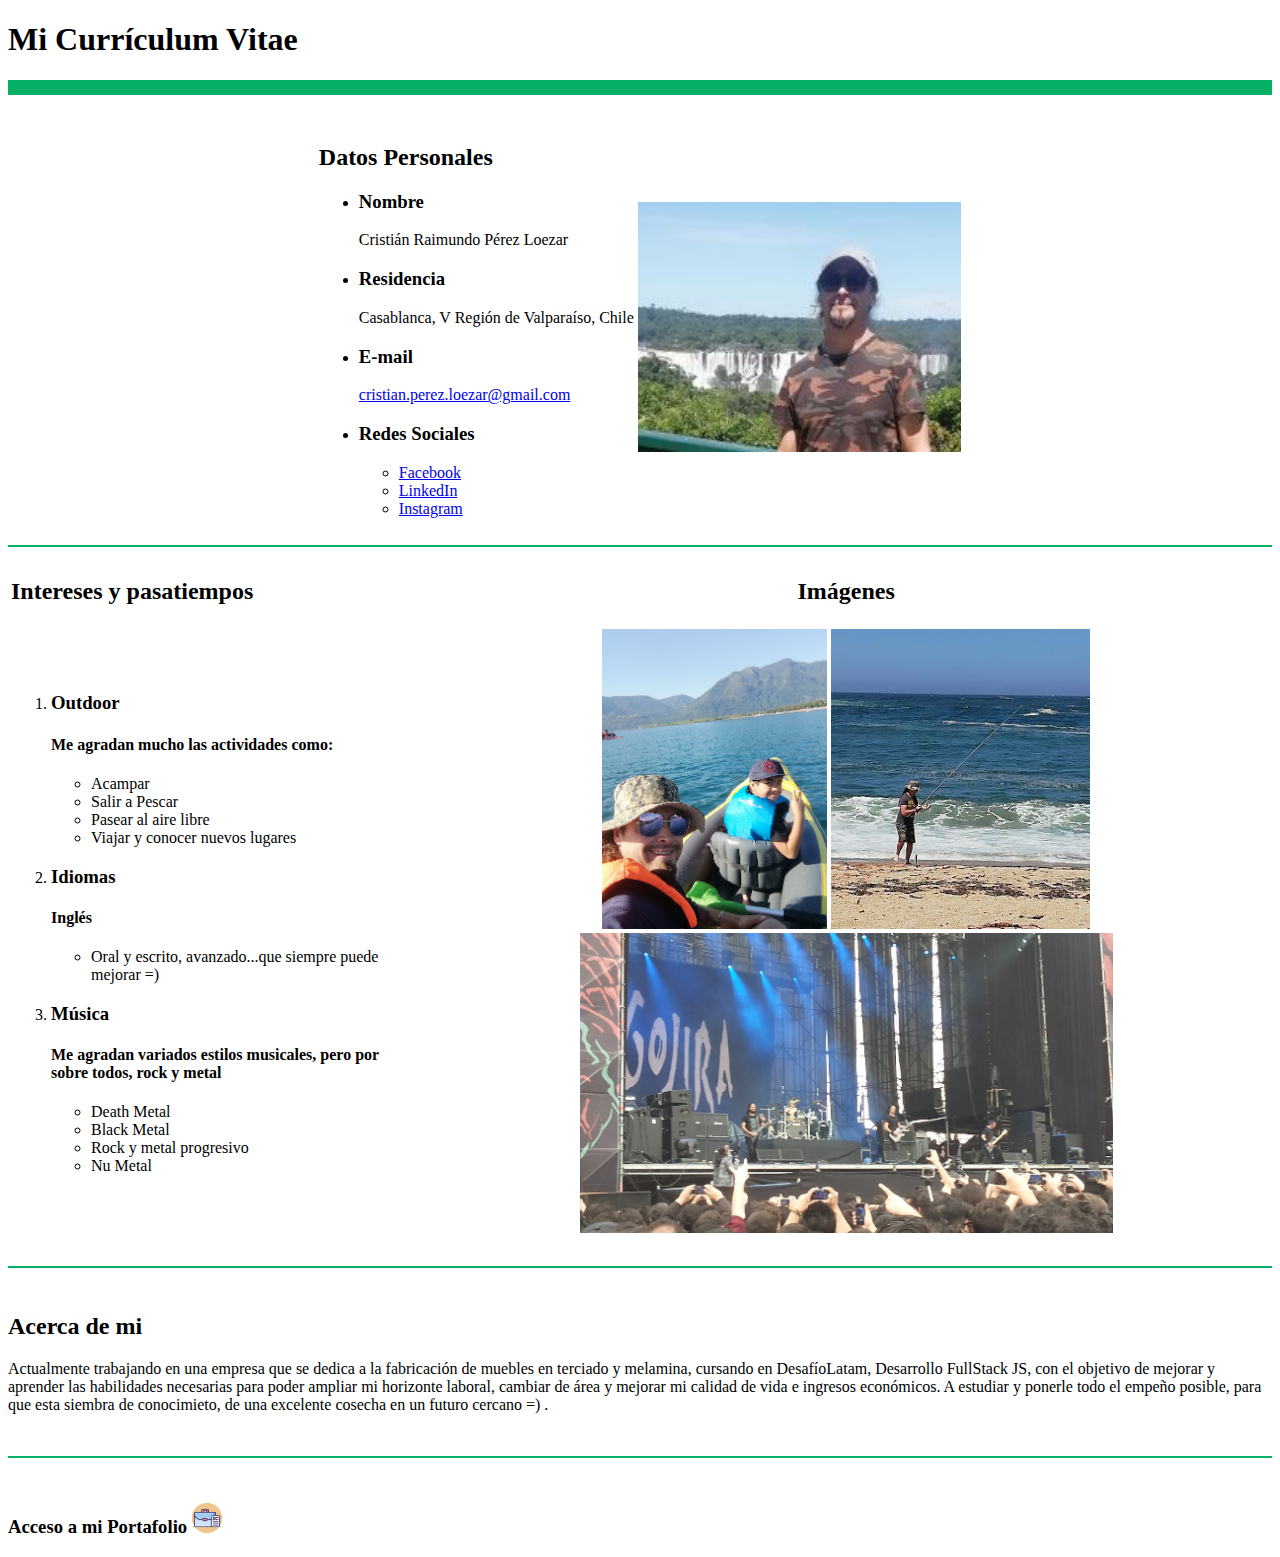
<file: assets/pages/portafolio/assets/desafios/desafio1/index.html>
<!DOCTYPE html>
<html lang="en">
<head>
    <meta charset="UTF-8">
    <meta name="viewport" content="width=device-width, initial-scale=1.0">
    <title>Mi Curriculum Vitae</title>
    <link rel="icon" type="image/png" href="./assets/images/cv.png">
</head>
<body>
    <h1>Mi Currículum Vitae</h1>
<hr size="15px" noshade="10px" color="#05af66">
<br>
<table align="center">
    <tr>
         
        <td><h2>Datos Personales</h2>
            <ul>

            <li>    
                <h3>
                Nombre
                </h3>
                    <p>Cristián Raimundo Pérez Loezar</p>
            </li>
            <li>    
                <h3>
                Residencia
                </h3>
                    <p>Casablanca, V Región de Valparaíso, Chile</p>
            </li>
            <li>    
                <h3>
                E-mail
                </h3>
                    <p><a href="mailto:cristian.perez.loezar@gmail.com">cristian.perez.loezar@gmail.com</a></p>
            </li>
            <li>
                <h3>
                    Redes Sociales
                </h3>
                    <p> 
                        <ul>
                            <li><a href="https://web.facebook.com/cristian.perezloezar" target="_blank">Facebook</a></li>
                            <li>
                                <a href="https://www.linkedin.com/in/cristian-raimundo-perez-loezar-b878a8253/" target="_blank">LinkedIn</a>
                            </li>
                            <li>
                                <a href="https://www.instagram.com/cristian.painting/" target="_blank">Instagram</a>
                            </li>

                        </ul>
                    </p>
            </li>
            </ul>
        </td>
            <td >
            <img src="./assets/images/fotoCV.JPG" alt="foto con cataratas de fondo" height="250px">
        </td>
    </tr>
</table>
<hr size="2px" noshade="2px" color="#05af66">

<table align="center">

    <tr align="center">

        <td align="left">
            <h2>Intereses y pasatiempos</h2>
        </td align="center">
        <td align="center">
            <h2>Imágenes</h2>
        </td>
    </tr>
    <tr >
        <td align="left">
            <ol>

                <li>    
                    <h3>
                    Outdoor
                    </h3>
                        <p><h4>Me agradan mucho las actividades como:</h4></p>
                        <ul>
                            <li>Acampar</li>
                            <li>Salir a Pescar</li>
                            <li>Pasear al aire libre</li>
                            <li>Viajar y conocer nuevos lugares</li>
                        </ul>
                </li>
                <li>    
                    <h3>
                    Idiomas
                    </h3>
                        <p><h4>Inglés</h4></p>
                        <ul>
                            <li>Oral y escrito, avanzado...que siempre puede mejorar =)</li>
                        </ul>
                </li>
                <li>    
                    <h3>
                    Música
                    </h3>
                        <p><h4>Me agradan variados estilos musicales, pero por sobre todos, rock y metal</h4></p>
                        <ul>
                            <li>Death Metal</li>
                            <li>Black Metal</li>
                            <li>Rock y metal progresivo</li>
                            <li>Nu Metal</li>
                        </ul>
                </li>

         
            </ol>
        </td> 
        <td align="center">
            <img src="./assets/images/outdoor.jpg" style="height: 300px" alt="sobrino y yo kayak en lago Villarrica, dia soleado" sizes="50px">
            <img src="./assets/images/pesca.JPG" style="height: 300px" alt="pesca en isla negra">
            <img src="./assets/images/conciertogojira.jpg" style="height: 300px" alt="concierto Gojira banda tocando en vivo">
        </td>   
    </tr>
 </table>  
 <br>
 <hr size="2px" noshade="2px" color="#05af66"> 
 <br>
 <h2>Acerca de mi</h2>
 <p>Actualmente trabajando en una empresa que se dedica a la fabricación de muebles en terciado y melamina, cursando en DesafíoLatam, Desarrollo FullStack JS, con el objetivo de mejorar y aprender las habilidades necesarias para poder ampliar mi horizonte laboral, cambiar de área y mejorar mi calidad de vida e ingresos económicos. A estudiar y ponerle todo el empeño posible, para que esta siembra de conocimieto, de una excelente cosecha en un futuro cercano =) .</p>
 <br>
 <hr size="2px" noshade="2px" color="#05af66"> 
 <br>
 <h3>Acceso a mi Portafolio <a href="./pages/portafolio.html" target="_blank"><img src="./assets/images/portafolio.png" alt="acceso a portafolio" height="30"></a></h3>
</body>
</html>
</file>
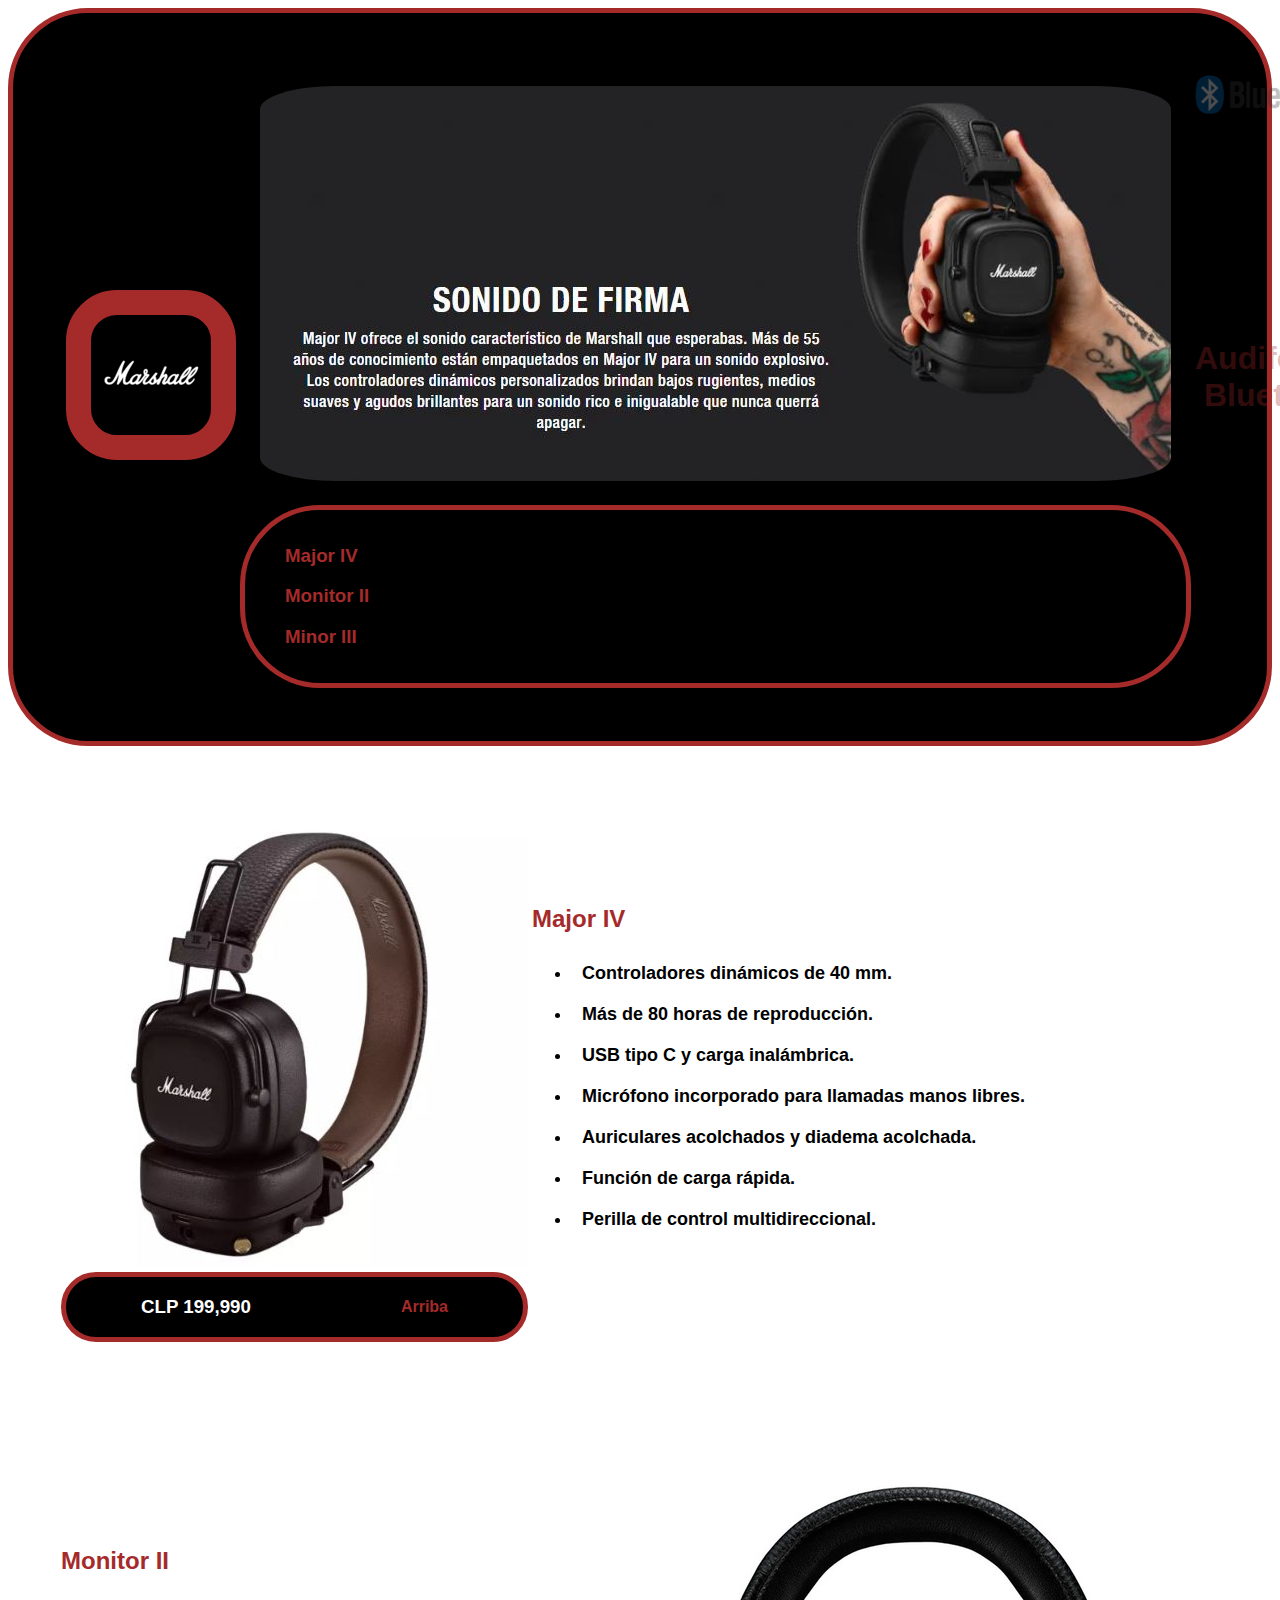
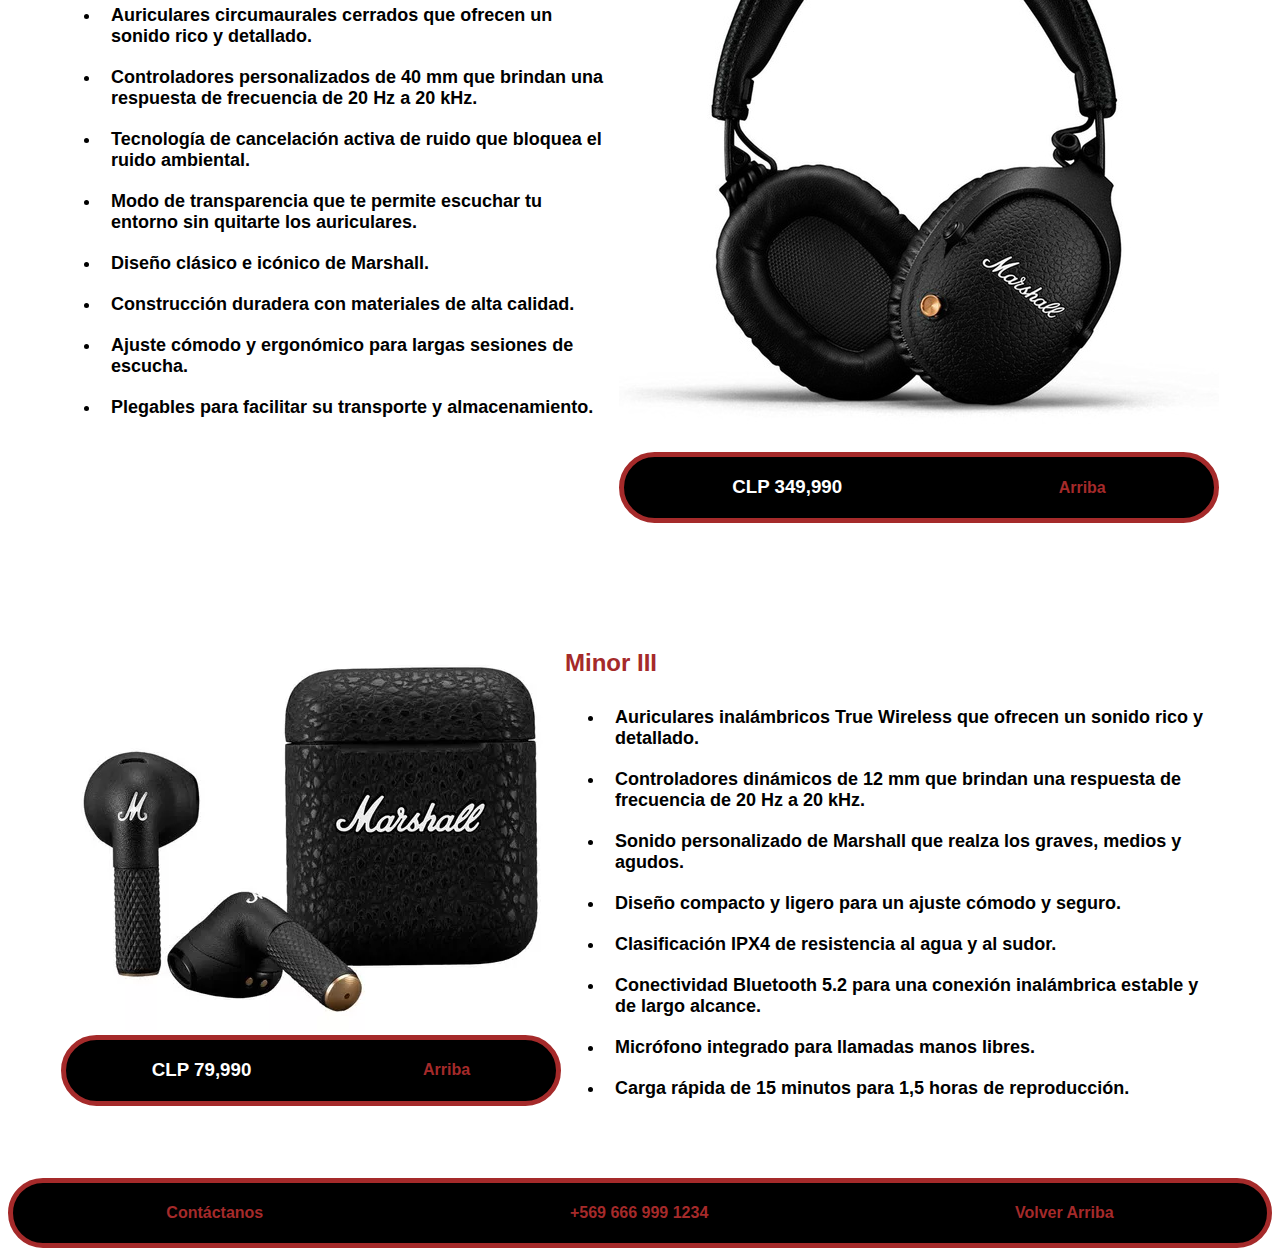
<file: assets/pages/portafolio/assets/desafios/desafio2/index.html>
<!DOCTYPE html>
<html lang="sp">
<head>
    <meta charset="UTF-8">
    <meta name="viewport" content="width=device-width, initial-scale=1.0">
    <title>Marshall audifonos Bluetooth</title>
    <link rel="stylesheet" href="./assets/css/style.css">
    <link rel="shortcut icon" href="./assets/img/marshallLogo.png" type="image/x-icon">
</head>
<body>
    <header>
        <table>
            <tr>
                <td class="fondo1"> 
                    <img id="arriba" src="./assets/img/marshallLogo.png" alt="Logo marshall" class="logohead">
                </td>
                <td class="fondo1">
                    <img class="redondeado" src="./assets/img/fondocelda.JPG" alt="major 4 imagen y brazo tatuado">
                    <footer>
                       <ul>
                            <a href="#mj4" ><p><h3>Major IV</h3></p></a>
                            <a href="#m2"><p><h3>Monitor II</h3></p></a>
                            <a href="#m3"><p><h3>Minor III</h3></p></a>
                        
                    </footer>
                </td>
                <td class="fondo2"><p>
                    <h1>Audifonos Bluetooth</h1>
                     </p>
                </td>
            </tr>
        </table>

     </header>
     <section>
        <table>
            <tr>
                <td id="mj4"><img src="./assets/img/majorIV.JPG" alt="audifonos major 4">
                    <footer>
                        <p><h3 class="footerPrecio">CLP 199,990</h3></p>
                        <p class="footerPage"><a href="#arriba"><h4>Arriba</h4></a></p>
                    </footer></td>
                <td>
                    <div>
                        <h2>Major IV</h2>
                    </div>
                    <p><ul>
                        <li>Controladores dinámicos de 40 mm.</li>
                        <li>Más de 80 horas de reproducción.</li>
                        <li>USB tipo C y carga inalámbrica.</li>
                        <li>Micrófono incorporado para llamadas manos libres.</li>
                        <li>Auriculares acolchados y diadema acolchada.</li>
                        <li>Función de carga rápida.</li>
                        <li>Perilla de control multidireccional.</li>
                        
                  
                    </ul>

                    </p>
                </td>
            </tr>
        </table>
     </section>
     <section>
        <table>
            <tr>
                <td id="m2">
                    <div>
                        <h2>Monitor II</h2>
                    </div>
                    <ul>
                        
                        <li>Auriculares circumaurales cerrados que ofrecen un sonido rico y detallado.</li>
                        <li>Controladores personalizados de 40 mm que brindan una respuesta de frecuencia de 20 Hz a 20 kHz.</li>
                        <li>Tecnología de cancelación activa de ruido que bloquea el ruido ambiental.</li>
                        <li>Modo de transparencia que te permite escuchar tu entorno sin quitarte los auriculares.</li>
                        <li>Diseño clásico e icónico de Marshall.</li>
                        <li>Construcción duradera con materiales de alta calidad.</li>
                        <li>Ajuste cómodo y ergonómico para largas sesiones de escucha.</li>
                        <li>Plegables para facilitar su transporte y almacenamiento.</li>
                       
                  
                    </ul>

                    
                </td>
                <td><img src="./assets/img/monitor2.jpg" alt="audifonos monitor 2">
                    <footer>
                        <p><h3 class="footerPrecio">CLP 349,990</h3></p>
                        <p class="footerPage"><a href="#arriba"><h4>Arriba</h4></a></p>
                    </footer>
                </td>

            </tr>
        </table>
     </section>
     <section>
        <table>
            <tr>
                <td ><img src="./assets/img/minorIII.webp" alt="audifonos minor 3">
                    <footer>
                        <p><h3 class="footerPrecio">CLP 79,990</h3></p>
                        <p class="footerPage"><a href="#arriba"><h4>Arriba</h4></a></p>
                    </footer></td>
                <td id="m3">
                    <div>
                        <h2>Minor III</h2>
                    </div>
                    <p><ul>
                        <li>Auriculares inalámbricos True Wireless que ofrecen un sonido rico y detallado.</li>
                        <li>Controladores dinámicos de 12 mm que brindan una respuesta de frecuencia de 20 Hz a 20 kHz.</li>
                        <li>Sonido personalizado de Marshall que realza los graves, medios y agudos.</li>
                        <li>Diseño compacto y ligero para un ajuste cómodo y seguro.</li>
                        <li>Clasificación IPX4 de resistencia al agua y al sudor.</li>
                        <li>Conectividad Bluetooth 5.2 para una conexión inalámbrica estable y de largo alcance.</li>
                        <li>Micrófono integrado para llamadas manos libres.</li>
                        <li>Carga rápida de 15 minutos para 1,5 horas de reproducción.</li>



                  
                    </ul>

                    </p>
                </td>
            </tr>
        </table>
     </section>
     <footer>

                <p class="footerPage"><a href="mailto:sales@marshall.com"><h4>Contáctanos</h4></a></p>
                <p class="footerPage"><a href="tel:+569 666 999 1234"><h4>+569 666 999 1234</h4></a></p>
                <p class="footerPage"><a href="#arriba"><h4>Volver Arriba</h4></a></p>
           
     </footer>
    
</body>
</html>
</file>
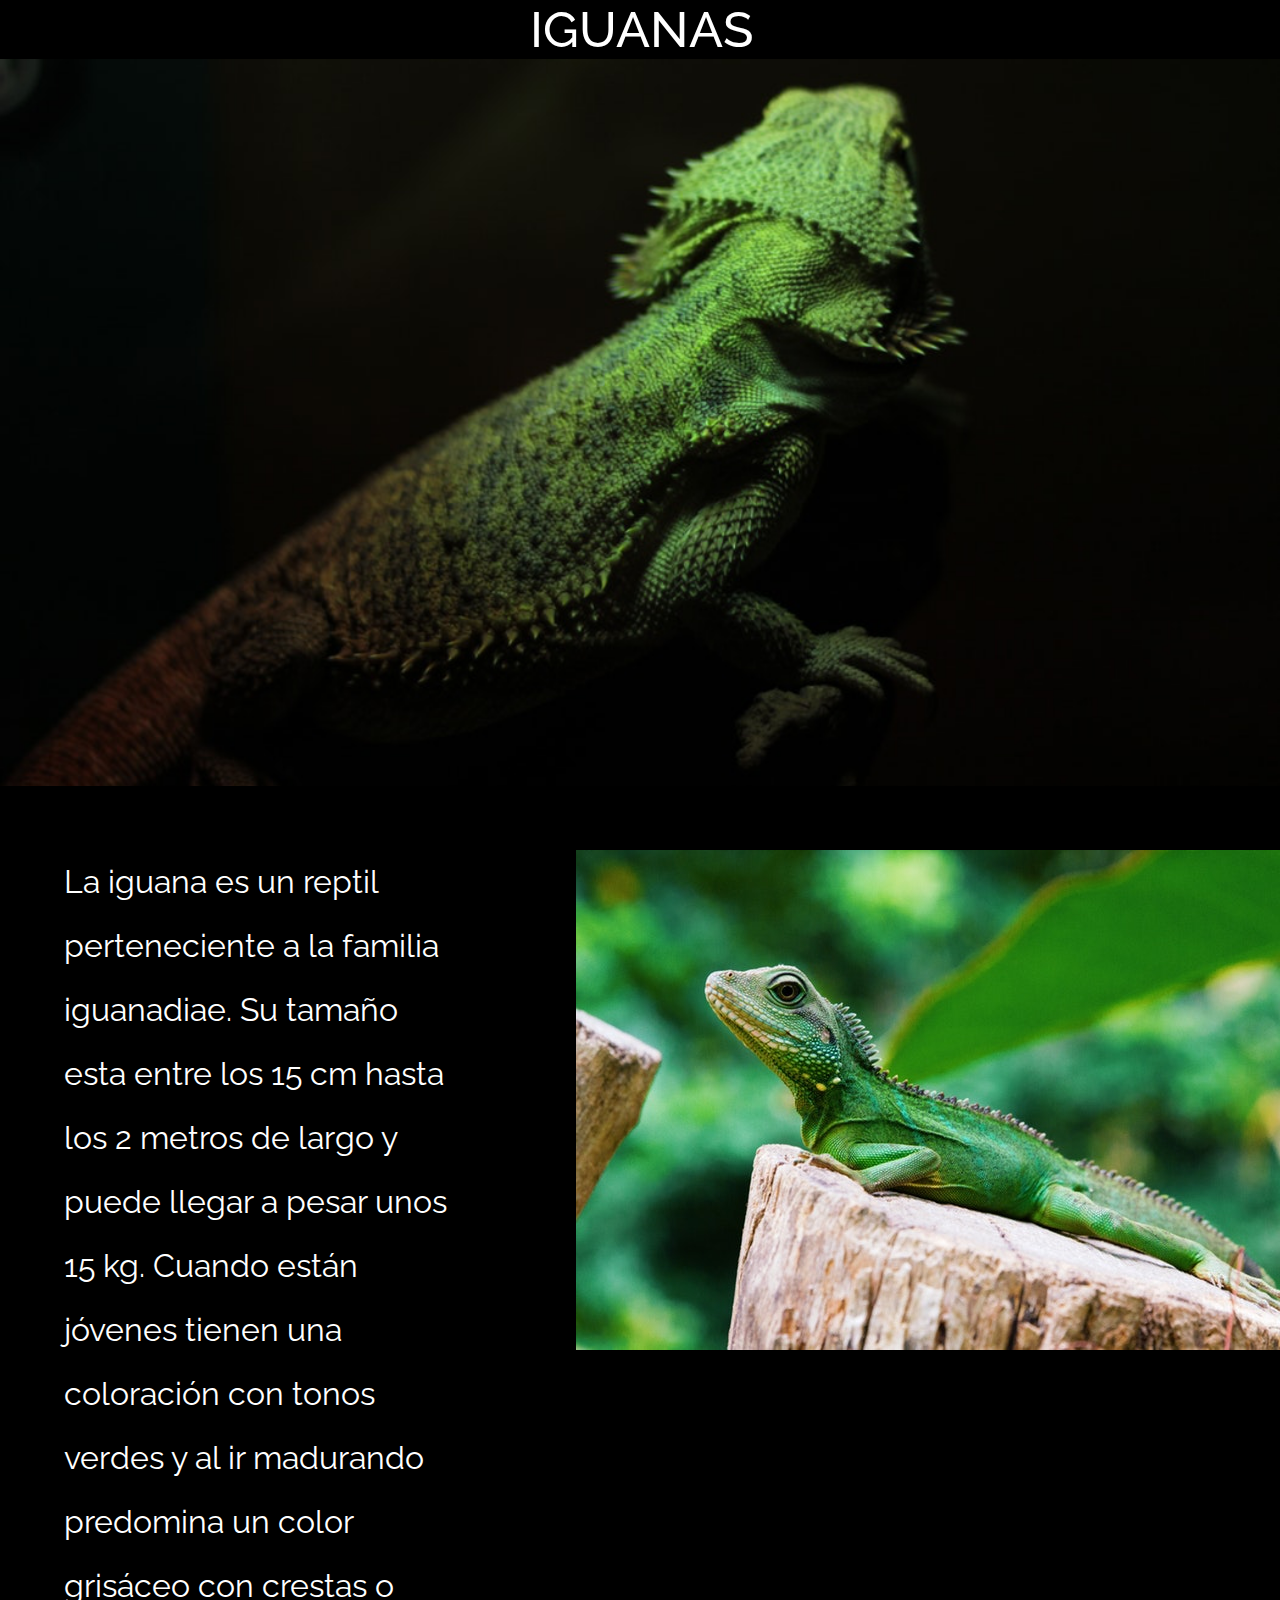
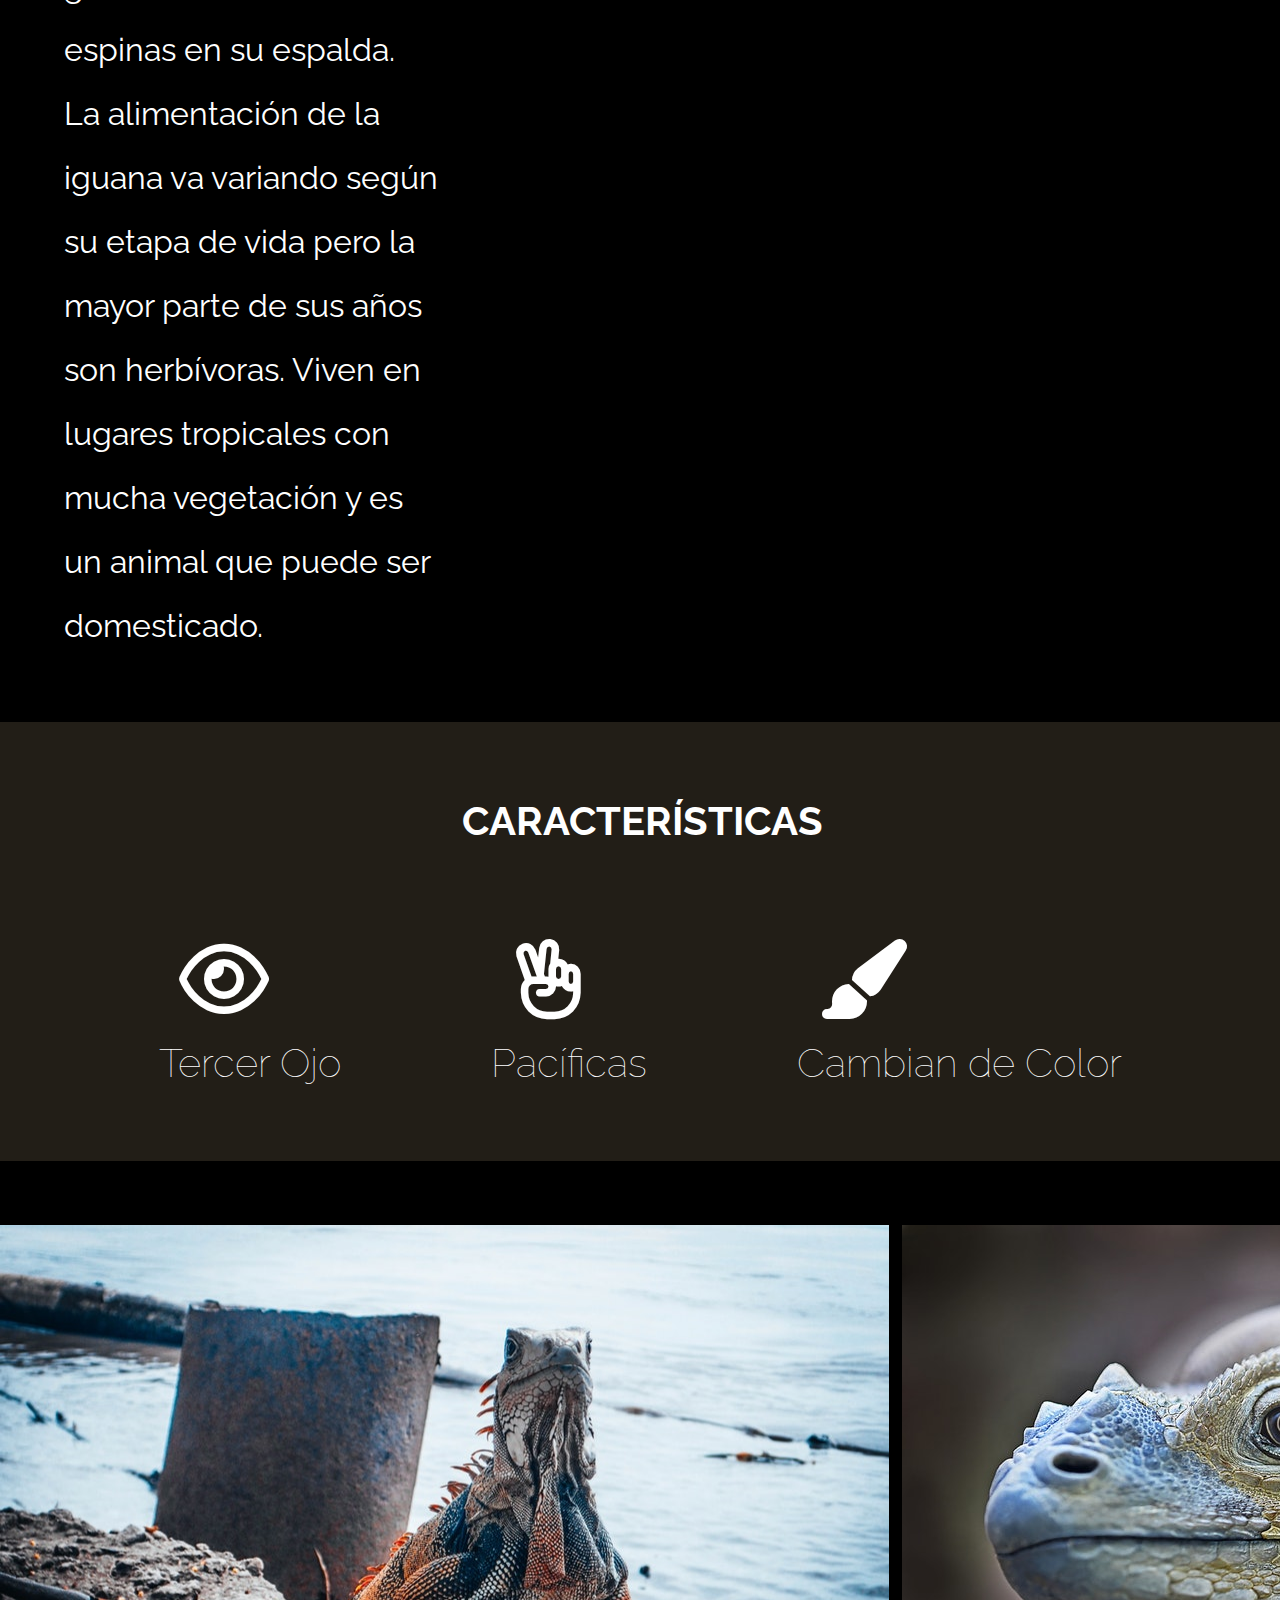
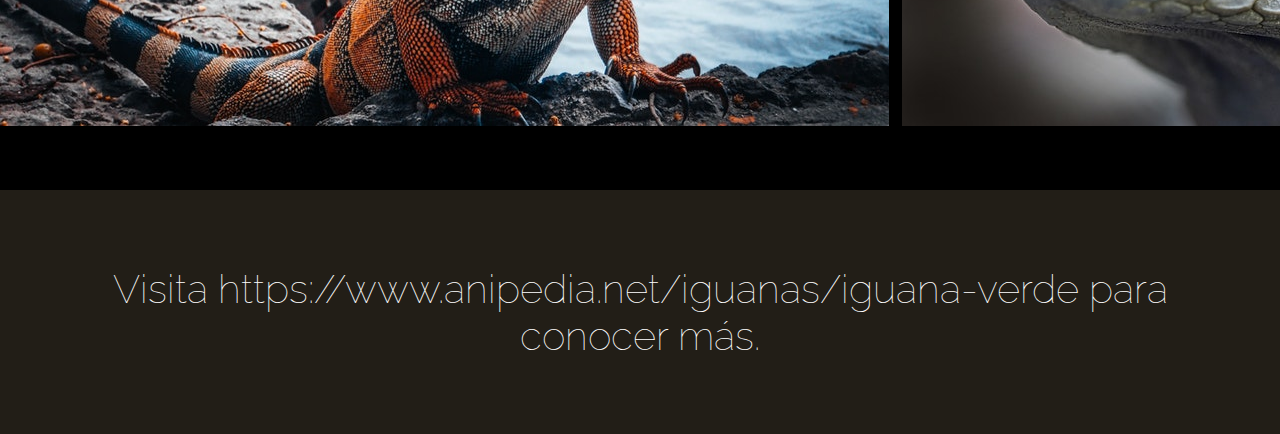
<file: assets/pages/portafolio/assets/desafios/desafio3/index.html>
<!DOCTYPE html>
<html lang="en">

<head>
    <meta charset="UTF-8">
    <meta name="viewport" content="width=device-width, initial-scale=1.0">
    <title>Iguanas</title>
    <link rel="shortcut icon" href="./assets/img/iguanaicon.png" type="image/x-icon">
    <link rel="stylesheet" href="./assets/css/style.css">
    <link rel="preconnect" href="https://fonts.googleapis.com">
    <link rel="preconnect" href="https://fonts.gstatic.com" crossorigin>
    <link href="https://fonts.googleapis.com/css2?family=Raleway:ital,wght@0,100..900;1,100..900&display=swap"
        rel="stylesheet">
    <link rel="stylesheet" href="https://cdnjs.cloudflare.com/ajax/libs/font-awesome/6.4.0/css/all.min.css">

</head>

<body>
    <header>
        <h1>IGUANAS</h1>
    </header>
    <section class="imgPrincipal">
        <img src="./assets/img/bg-header.jpg" alt="iguana fondo oscuro mirando hacia atrás">
    </section>
    <main>
        <section class="articuloPrincipal">
            <p>
                La iguana es un reptil perteneciente a la familia iguanadiae. Su tamaño esta entre los 15 cm hasta los 2
                metros de largo y puede llegar a pesar unos 15 kg. Cuando están jóvenes tienen una coloración con tonos
                verdes y al ir madurando predomina un color grisáceo con crestas o espinas en su espalda. </p>

            <p>La alimentación de la iguana va variando según su etapa de vida pero la mayor parte de sus años son
                herbívoras. Viven en lugares tropicales con mucha vegetación y es un animal que puede ser domesticado.
            </p>
        </section>


        <article class="iguana-1">
            <img src="./assets/img/iguana-1.jpg" alt="iguana sobre tronco, fondo selva">
        </article>
    </main>
    <section class="iconosZona">
        <h2>CARACTERÍSTICAS</h2>
    </section>

    <section class="iconosZona">

        <article class="iconos">
            <section class="seccionIcono">

                <i class="far fa-eye"></i>
                <p>Tercer Ojo</p>

            </section>
            <section class="seccionIcono">
                <i class="fa-regular fa-hand-peace"></i>
                <p>Pacíficas</p>
            </section>
            <section class="seccionIcono">
                <i class="fas fa-paint-brush"></i>
                <p>Cambian de Color</p>
            </section>
        </article>

    </section>
    <section class="galeria">
        <img class="imgGaleria" src="./assets/img/iguana-2.jpg" alt="iguana en la playa">
        <img class="imgGaleria" id = "iguana2" src="./assets/img/iguana-3.jpg" alt="cabeza grande de iguana">
        <img class="imgGaleria" src="./assets/img/iguana-4.jpg" alt="grupo de iguanas sobre la arena">

    </section>
    <footer>
        <a href="https://www.anipedia.net/iguanas/iguana-verde" target="_blank">Visita https://www.anipedia.net/iguanas/iguana-verde para conocer más.</a>
    </footer>





</body>

</html>
</file>
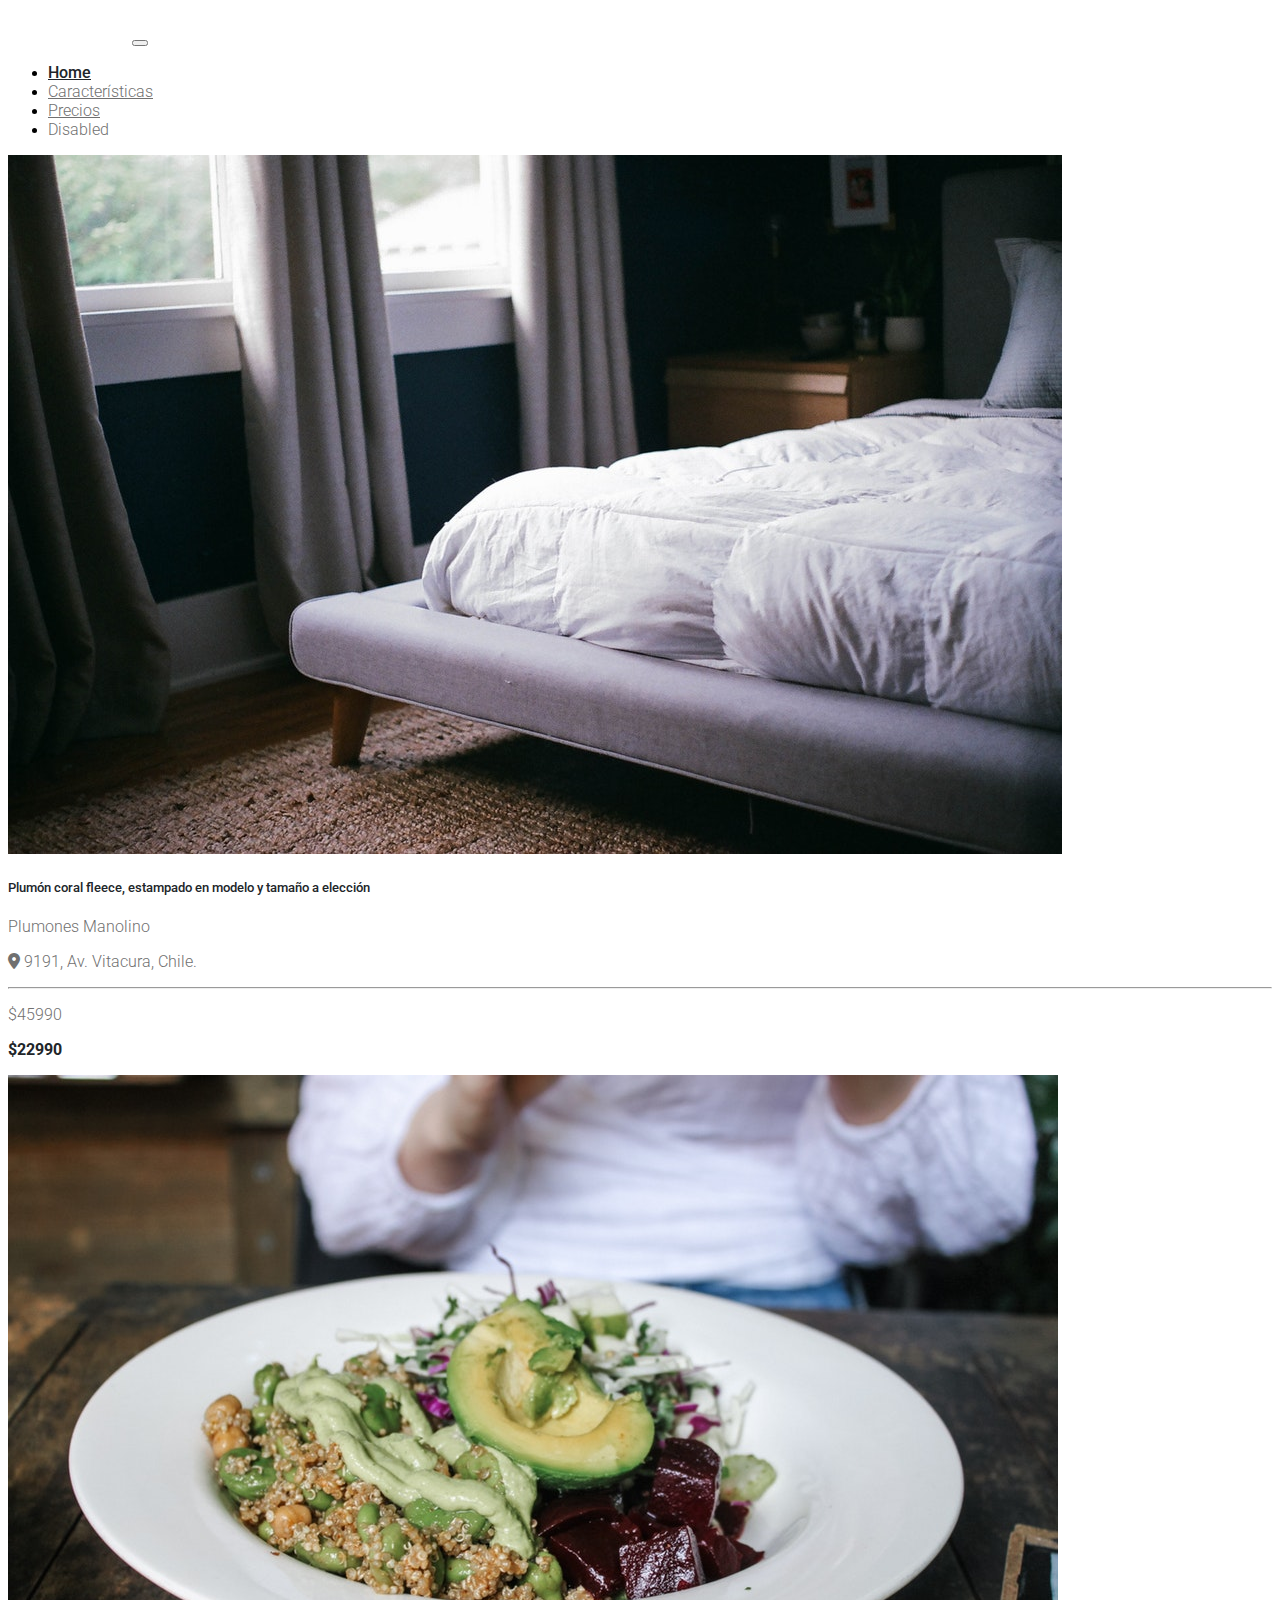
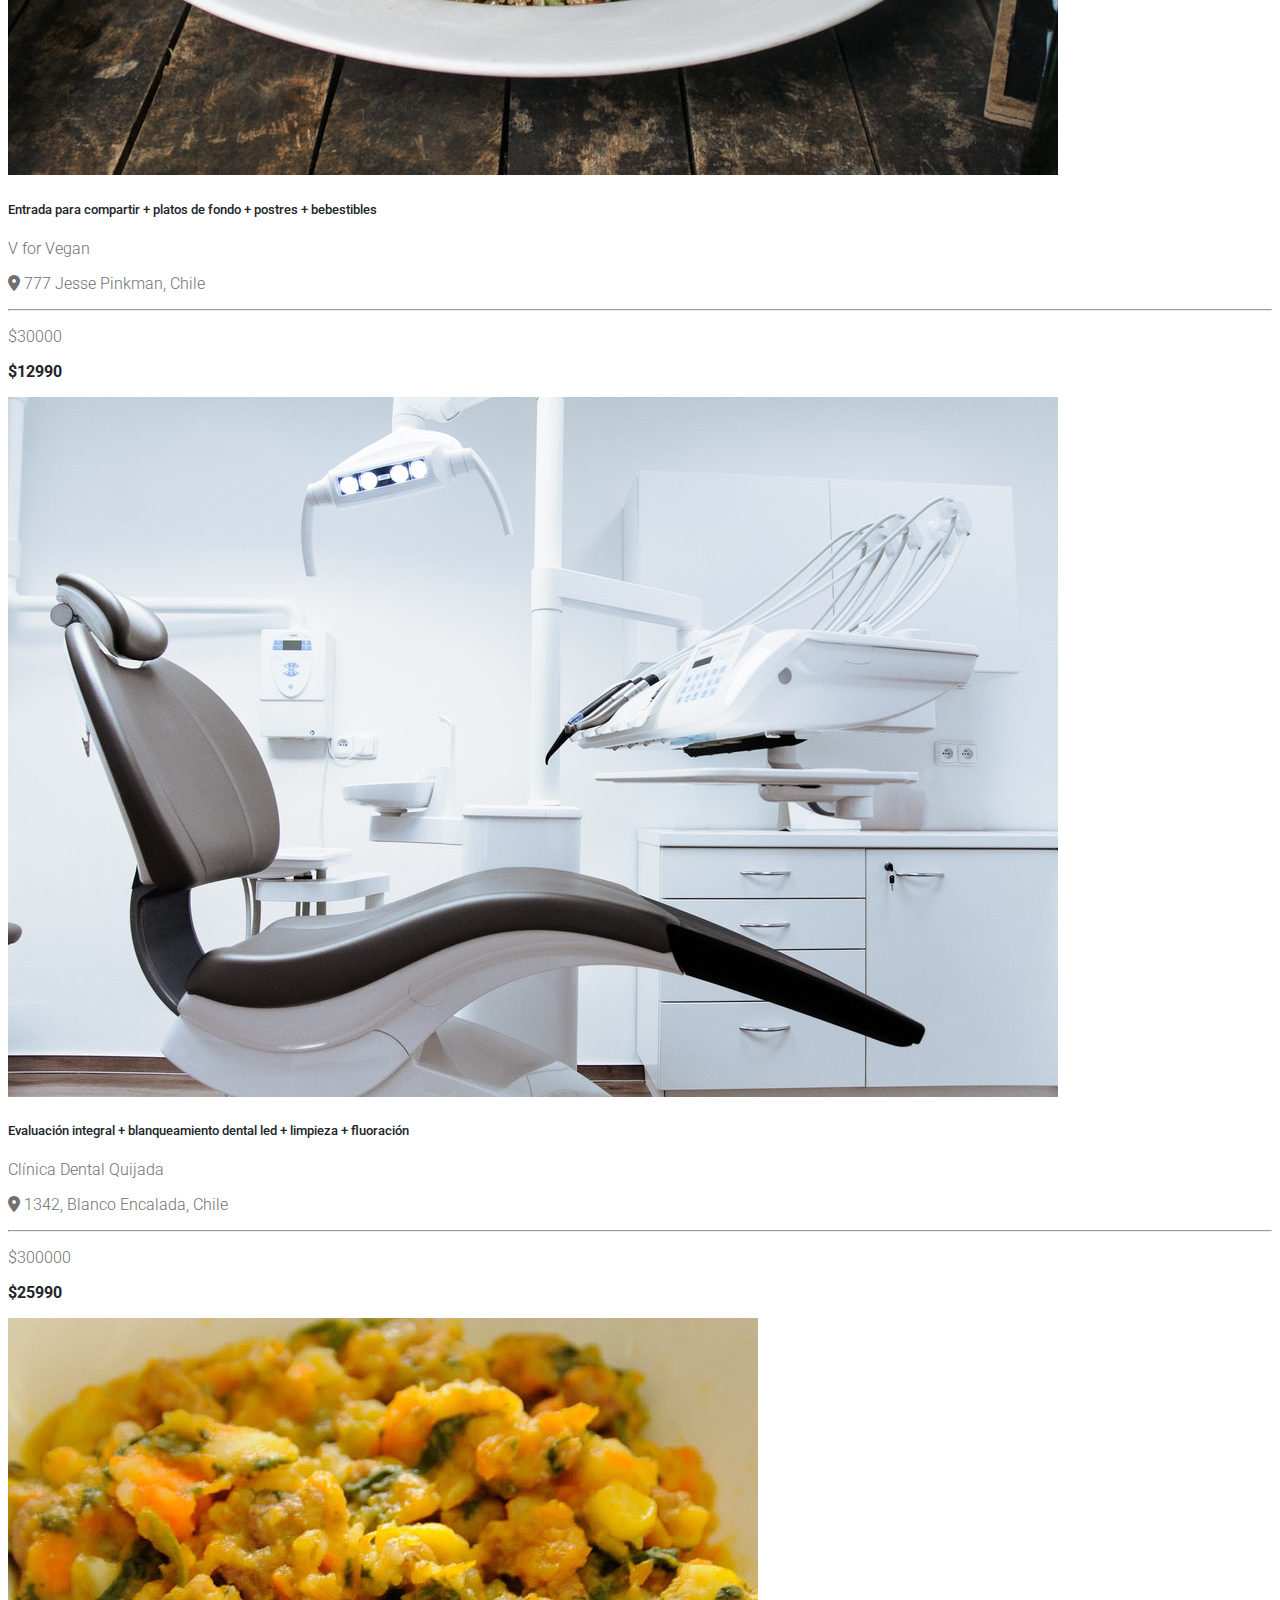
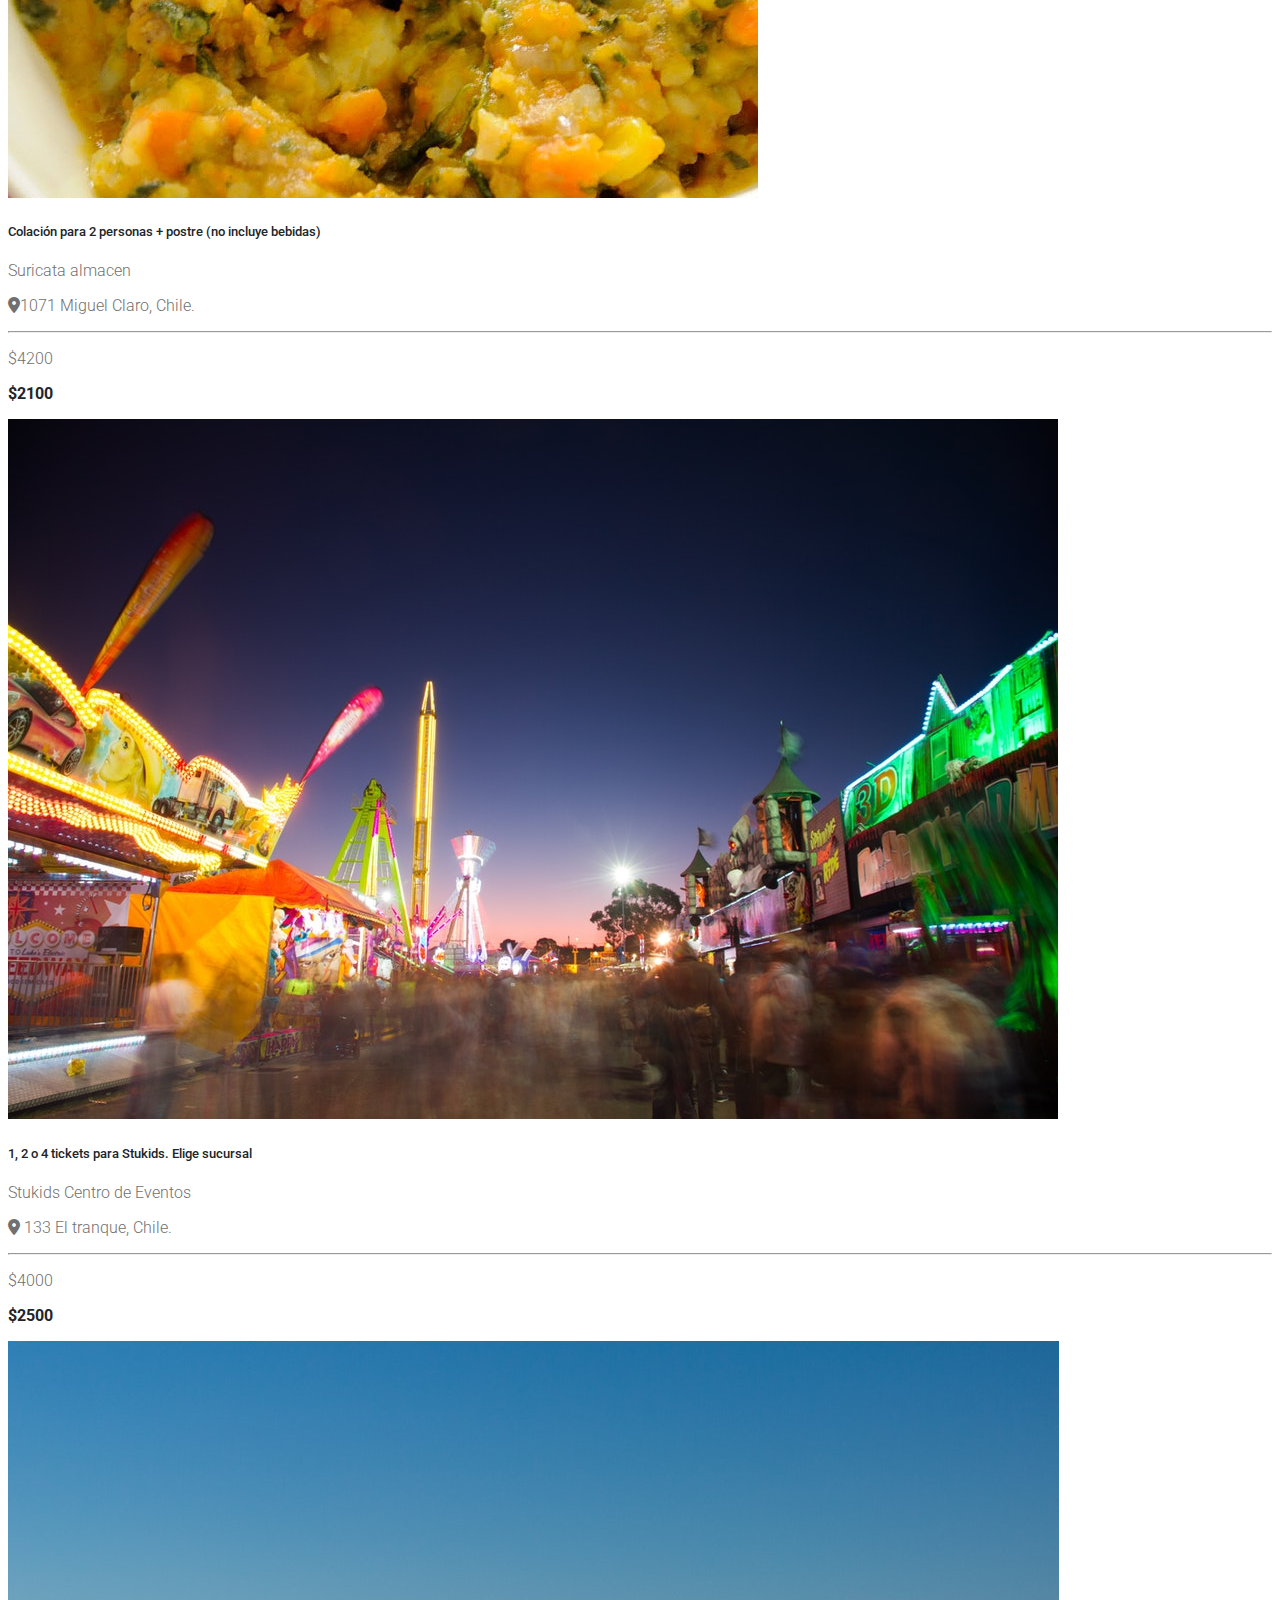
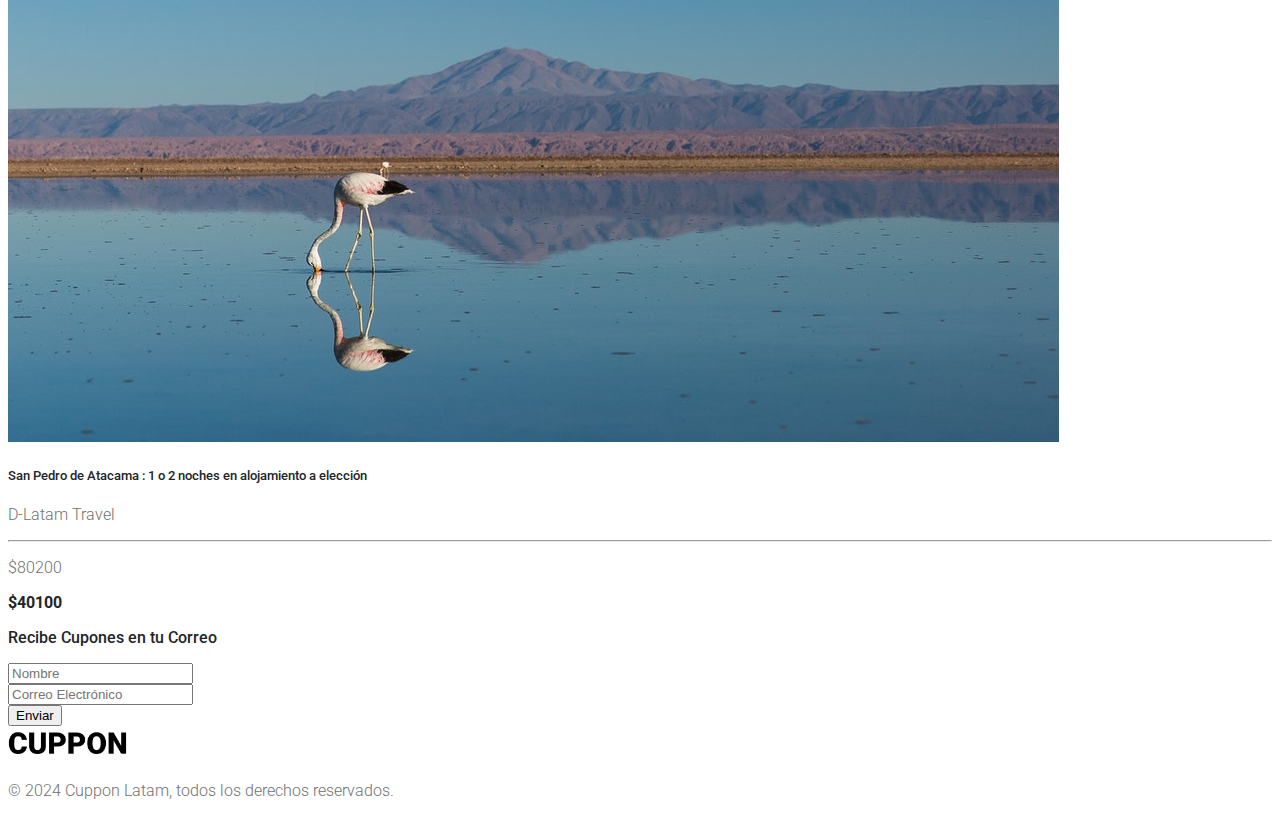
<file: assets/pages/portafolio/assets/desafios/desafio4/index.html>
<!DOCTYPE html>
<html lang="es">

<head>
    <meta charset="UTF-8">
    <meta name="viewport" content="width=device-width, initial-scale=1.0">
    <link rel="preconnect" href="https://fonts.googleapis.com">
    <link rel="preconnect" href="https://fonts.gstatic.com" crossorigin>
    <link
        href="https://fonts.googleapis.com/css2?family=Roboto:ital,wght@0,100;0,300;0,400;0,500;0,700;0,900;1,100;1,300;1,400;1,500;1,700;1,900&display=swap"
        rel="stylesheet">
    <link rel="stylesheet" href="https://cdnjs.cloudflare.com/ajax/libs/font-awesome/6.4.0/css/all.min.css">
    <title>Desafio Cuppon</title>
    <link href="https://cdn.jsdelivr.net/npm/bootstrap@5.1.3/dist/css/bootstrap.min.css" rel="stylesheet"
        integrity="sha384-1BmE4kWBq78iYhFldvKuhfTAU6auU8tT94WrHftjDbrCEXSU1oBoqyl2QvZ6jIW3" crossorigin="anonymous">
    <link rel="stylesheet" href="./assets/css/style.css">
</head>

<body>
    <script src="https://cdn.jsdelivr.net/npm/bootstrap@5.1.3/dist/js/bootstrap.bundle.min.js"
        integrity="sha384-ka7Sk0Gln4gmtz2MlQnikT1wXgYsOg+OMhuP+IlRH9sENBO0LRn5q+8nbTov4+1p"
        crossorigin="anonymous"></script>

    <nav class="navbar navbar-expand-lg navbar-dark bg-success ">
        <div class="container-fluid">
            <a class="navbar-brand roboto-medium" href="#"><img class="tamañoLogo" src="./assets/img/logo-white.png"
                    alt="logo cuppon"></a>
            <button class="navbar-toggler" type="button" data-bs-toggle="collapse"
                data-bs-target="#navbarSupportedContent" aria-controls="navbarSupportedContent" aria-expanded="false"
                aria-label="Toggle navigation">
                <span class="navbar-toggler-icon"></span>
            </button>
            <div class="collapse navbar-collapse" id="navbarSupportedContent">
                <ul class="navbar-nav ms-auto mb-2 mb-lg-0">
                    <li class="nav-item">
                        <a class="nav-link active roboto-medium " aria-current="page" href="#">Home</a>
                    </li>
                    <li class="nav-item">
                        <a class="nav-link roboto-light" href="#">Características</a>
                    </li>
                    <li class="nav-item">
                        <a class="nav-link roboto-light" href="#">Precios</a>
                    </li>

                    <li class="nav-item">
                        <a class="nav-link disabled roboto-light">Disabled</a>
                    </li>
                </ul>


            </div>
        </div>
    </nav>
    <div class="container justify-content-sm-center">
        <div class="row p-3">
                <div class="col-xs-12 col-sm-6 col-md-4 p-1">
                <div class="card p-3" style="width:100%;">
                    <img src="./assets/img/cupon-1.jpg" class="card-img-top" alt="...">
                    <div class="card-body">
                        <h5 class="card-title roboto-medium">Plumón coral fleece, estampado en modelo y tamaño a elección
                        </h5>

                        <p class="card-text roboto-light">Plumones Manolino</p>

                        <p class="card-text ">
                        <p class="fs-6 roboto-light"><i class="fa-sharp fa-solid fa-location-dot"></i> 9191, Av. Vitacura, Chile.
                        </p>
                        <hr>
                        <div class="container d-flex justify-content-end">
                            <p class="roboto-light p-1">$45990</p>
                            <p class="roboto-medium text-success p-1"><b>$22990</b></p>
                        </div>

                    </div>

                </div>

                
            </div>

            <div class="col-xs-12 col-sm-6 col-md-4 p-1">
                <div class="card p-3" style="width:100%;">
                    <img src="./assets/img/cupon-2.jpg" class="card-img-top" alt="...">
                    <div class="card-body">
                        <h5 class="card-title roboto-medium">Entrada para compartir + platos de fondo + postres + bebestibles  

                        </h5>

                        <p class="card-text roboto-light">V for Vegan</p>

                        <p class="card-text ">
                        <p class="fs-6 roboto-light"><i class="fa-sharp fa-solid fa-location-dot"></i>  777 Jesse Pinkman, Chile 
                        </p>
                        <hr>
                        <div class="container d-flex justify-content-end">
                            <p class="roboto-light p-1">$30000</p>
                            <p class="roboto-medium text-success p-1"><b>$12990</b></p>
                        </div>

                    </div>

                </div>

                
            </div>

            <div class="col-xs-12 col-sm-6 col-md-4 p-1">
                <div class="card p-3" style="width:100%">
                    <img src="./assets/img/cupon-3.jpg" class="card-img-top" alt="...">
                    <div class="card-body">
                        <h5 class="card-title roboto-medium">Evaluación integral + blanqueamiento dental led + limpieza + fluoración  

                        </h5>

                        <p class="card-text roboto-light">Clínica Dental Quijada  
                        </p>

                        <p class="card-text ">
                        <p class="fs-6 roboto-light"><i class="fa-sharp fa-solid fa-location-dot"></i>  1342, Blanco Encalada, Chile
                        </p>
                        <hr>
                        <div class="container d-flex justify-content-end">
                            <p class="roboto-light p-1">$300000</p>
                            <p class="roboto-medium text-success p-1"><b>$25990</b></p>
                        </div>

                    </div>

                </div>

                
            </div>
        </div>

        <div class="row ">
            <div class="col-xs-12 col-sm-6 col-md-4 p-1">
            <div class="card p-3" style="width:100%;">
                <img src="./assets/img/cupon-4.jpg" class="card-img-top" alt="...">
                <div class="card-body">
                    <h5 class="card-title roboto-medium">Colación para 2 personas + postre (no incluye bebidas)  

                    </h5>

                    <p class="card-text roboto-light">Suricata almacen  
                    </p>

                    <p class="card-text ">
                    <p class="fs-6 roboto-light"><i class="fa-sharp fa-solid fa-location-dot"></i>1071 Miguel Claro, Chile.
                    </p>
                    <hr>
                    <div class="container d-flex justify-content-end">
                        <p class="roboto-light p-1">$4200</p>
                        <p class="roboto-medium text-success p-1"><b>$2100</b></p>
                    </div>

                </div>

            </div>

            
        </div>

        <div class="col-xs-12 col-sm-6 col-md-4 p-1">
            <div class="card p-3" style="width:100%;">
                <img src="./assets/img/cupon-5.jpg" class="card-img-top" alt="...">
                <div class="card-body">
                    <h5 class="card-title roboto-medium">1, 2 o 4 tickets para Stukids. Elige sucursal
                    </h5>

                    <p class="card-text roboto-light">Stukids Centro de Eventos</p>

                    <p class="card-text ">
                    <p class="fs-6 roboto-light "><i class="fa-sharp fa-solid fa-location-dot"></i> 133 El tranque, Chile.
                    </p>
                    <hr>
                    <div class="container d-flex justify-content-end">
                        <p class="roboto-light p-1">$4000</p>
                        <p class="roboto-medium text-success p-1"><b>$2500</b></p>
                    </div>

                </div>

            </div>

            
        </div>

        <div class="col-xs-12 col-sm-6 col-md-4 p-1">
            <div class="card p-3" style="width:100%;">
                <img src="./assets/img/cupon-6.jpg" class="card-img-top" alt="...">
                <div class="card-body">
                    <h5 class="card-title roboto-medium">San Pedro de Atacama : 1 o 2 noches en alojamiento a elección  
                    </h5>

                    <p class="card-text roboto-light">D-Latam Travel</p>

                    
                    <hr>
                    <div class="container d-flex justify-content-end">
                        <p class="roboto-light p-1">$80200</p>
                        <p class="roboto-medium text-success p-1"><b>$40100</b></p>
                    </div>

                </div>

            </div>

            
        </div>
    </div>
    <div class="container justify-content-sm-center p-3 bg-success">
        <div class="text-center p-3">
            <p class="roboto-medium text-white fs-4">Recibe Cupones en tu Correo</p>
        </div>
        <form >
            <div class="mb-3 p-3">
              
              <input type="email" class="form-control" placeholder="Nombre" id="exampleInputEmail1" aria-describedby="emailHelp">
             
            </div>
            <div class="mb-3 px-3">
                          
              <input type="password" placeholder="Correo Electrónico" class="form-control" id="exampleInputPassword1">
            </div>
            
            <div class="text-center p-3">
            <button type="submit" class="btn btn-light justify-content-sm-center">Enviar</button>
        </div>
          </form>

    </div>
    <footer>
        <div class="container ">
            <div class="d-flex justify-content-center p-3">
            <img class=" tamañoLogo" src="./assets/img/logo-black.png" alt="">
        </div>
        <div class="d-flex justify-content-center">
            <p class="roboto-light">© 2024 Cuppon Latam, todos los derechos reservados.</p>
        </div>
        </div>
    </footer>
       
        

    </div>

</body>


</html>
</file>
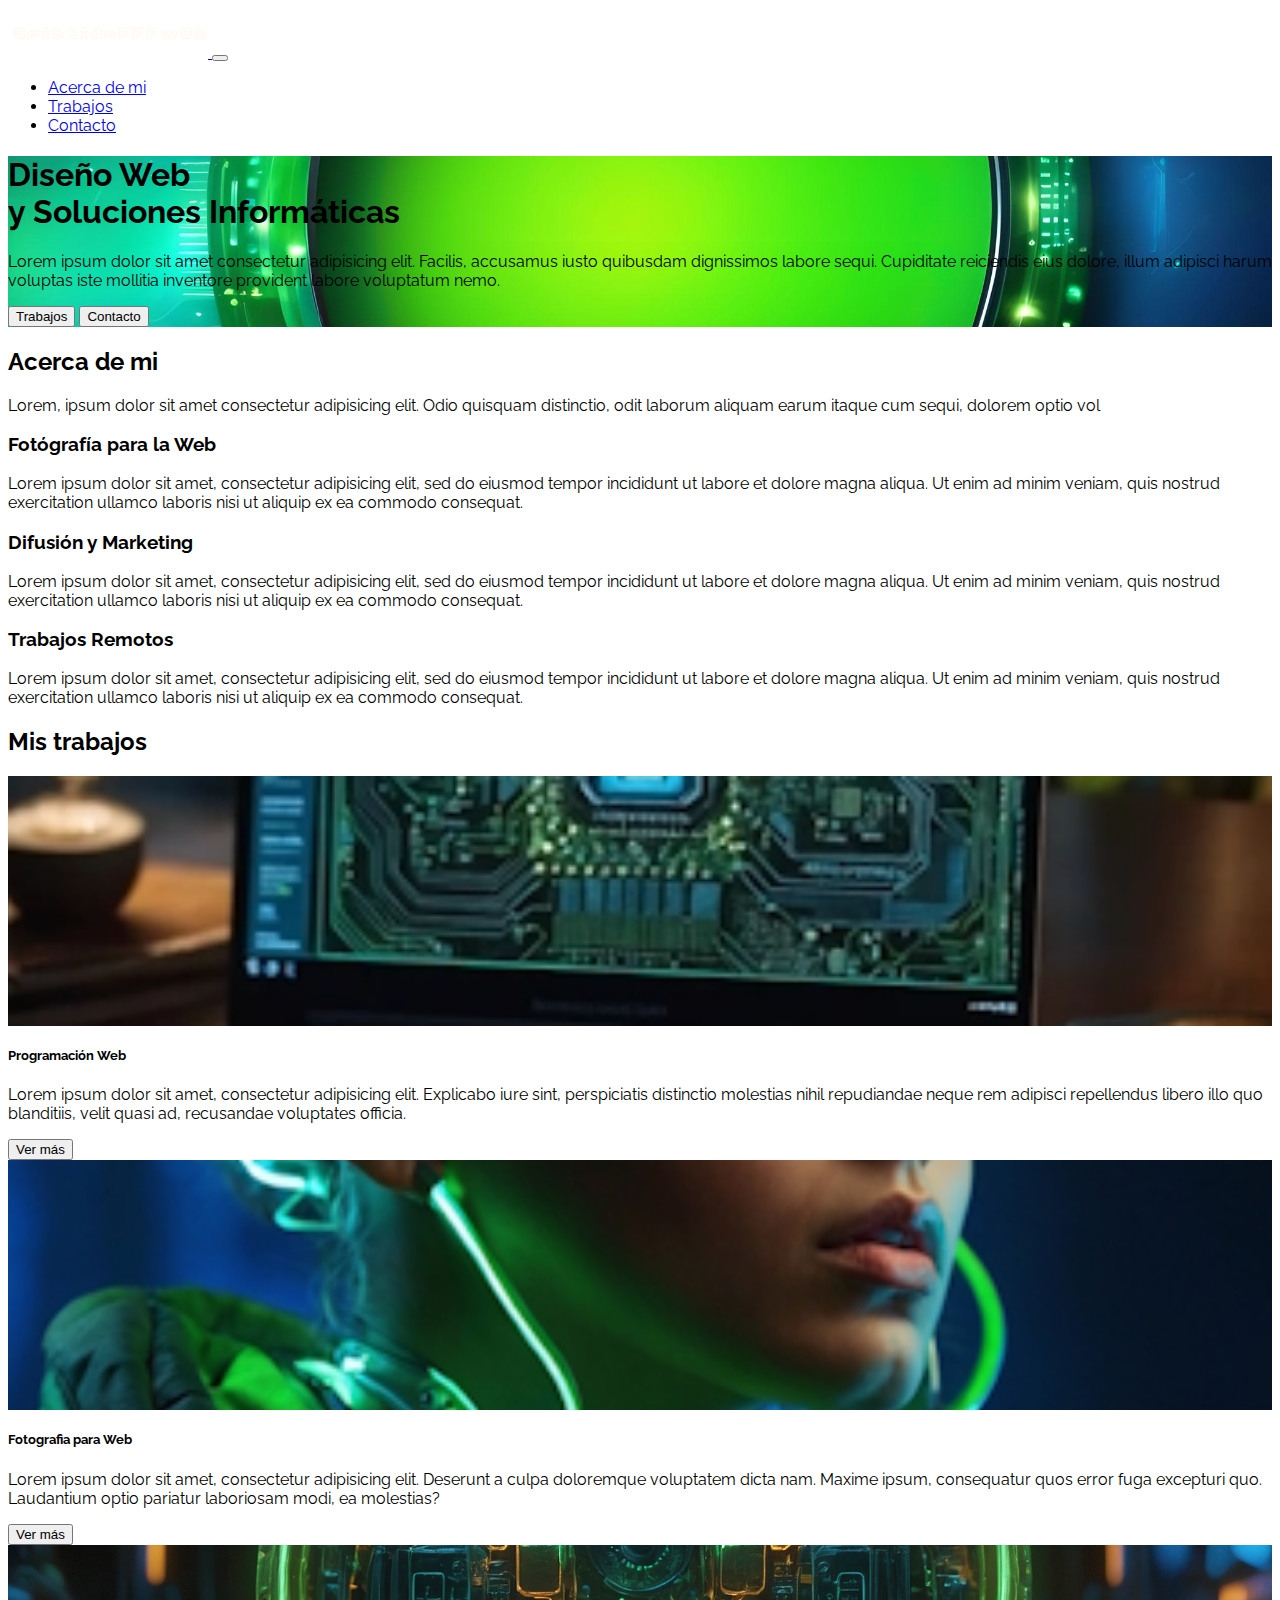
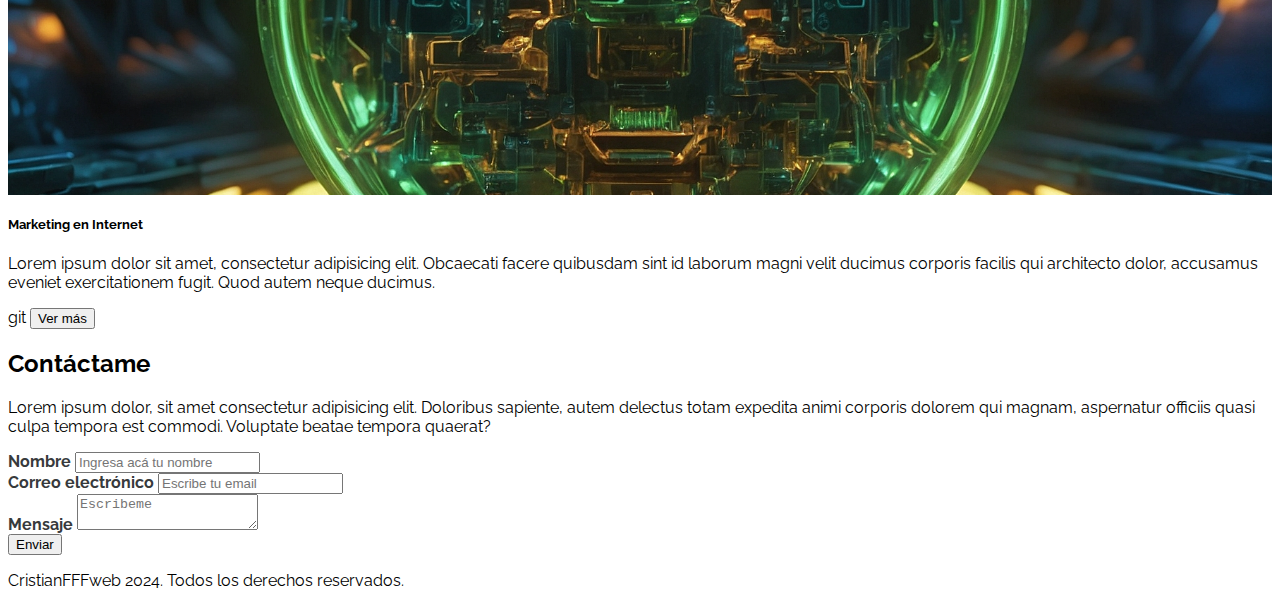
<file: assets/pages/portafolio/assets/desafios/desafio5/index.html>
<!DOCTYPE html>
<html lang="en">

<head>
    <meta charset="UTF-8">
    <meta http-equiv="X-UA-Compatible" content="IE=edge">
    <meta name="viewport" content="width=device-width, initial-scale=1.0">
    <link rel="preconnect" href="https://fonts.googleapis.com">
    <link rel="preconnect" href="https://fonts.gstatic.com" crossorigin>
    <link href="https://fonts.googleapis.com/css2?family=Raleway:wght@400;700&display=swap" rel="stylesheet">
    <link href="https://cdn.jsdelivr.net/npm/bootstrap@5.1.3/dist/css/bootstrap.min.css" rel="stylesheet"
        integrity="sha384-1BmE4kWBq78iYhFldvKuhfTAU6auU8tT94WrHftjDbrCEXSU1oBoqyl2QvZ6jIW3" crossorigin="anonymous">
    <title>CristianFFFweb</title>
    <link rel="stylesheet" href="https://cdnjs.cloudflare.com/ajax/libs/font-awesome/5.9.0/css/all.min.css"
        integrity="sha512-q3eWabyZPc1XTCmF+8/LuE1ozpg5xxn7iO89yfSOd5/oKvyqLngoNGsx8jq92Y8eXJ/IRxQbEC+FGSYxtk2oiw=="
        crossorigin="anonymous" referrerpolicy="no-referrer" />
    <link rel="stylesheet" href="./assets/css/estilos.css">
</head>

<body>
    <nav class="navbar navbar-expand-lg navbar-dark bg-dark fixed-top">
        <div class="container">
            <a class="navbar-brand" href="#">
                <img src="./assets/img/logo_mio.png" class="img-logo">
            </a>
            <button class="navbar-toggler" type="button" data-bs-toggle="collapse"
                aria-controls="navbarSupportedContent" aria-expanded="false" aria-label="Toggle navigation">
                <span class="navbar-toggler-icon"></span>
            </button>
            <div class="collapse navbar-collapse" id="navbarSupportedContent">
                <ul class="navbar-nav ms-auto mb-2 mb-lg-0 fs-5">
                    <li class="nav-item">
                        <a class="nav-link" href="#">Acerca de mi</a>
                    </li>
                    <li class="nav-item">
                        <a class="nav-link" href="#">Trabajos</a>
                    </li>
                    <li class="nav-item">
                        <a class="nav-link" href="#">Contacto</a>
                    </li>

                </ul>

            </div>
        </div>
    </nav>

    <header id="Hero-Section" class="text-light text-end py-5 mt-5">
        <div class="container">
            <div class="ms-auto col-12 col-md-7 ">
                <h1 class="display-1 fw-bold my-5">
                    Diseño Web<br> y Soluciones Informáticas
                </h1>
                <p class="my-5">
                    Lorem ipsum dolor sit amet consectetur adipisicing elit. Facilis, accusamus iusto quibusdam
                    dignissimos labore sequi. Cupiditate reiciendis eius dolore, illum adipisci harum voluptas iste
                    mollitia inventore provident labore voluptatum nemo.
                </p>
                <div class="mb-5 pb-5">
                    <button class="btn btn-lg btn-outline-info text-light me-4">Trabajos</button>
                    <button class="btn btn-lg btn-info text-light">Contacto</button>
                </div>
            </div>
        </div>
    </header>


    <section id="Acerca-de-mi" class="container text-center my-5">


        <h2 class="display-3 fw-bold my-4">Acerca de mi</h2>

        <p class="my-4">
            Lorem, ipsum dolor sit amet consectetur adipisicing elit. Odio quisquam distinctio, odit laborum aliquam
            earum itaque cum sequi, dolorem optio vol
        </p>


        <div class="row">
            <div class="col-12 col-md-4">
                <i class="fas fa-camera fa-3x my-3"></i>
                <h3 class="my-3 fw-bold">Fotógrafía para la Web</h3>
                <p class="my-3">
                    Lorem ipsum dolor sit amet, consectetur adipisicing elit, sed do
                    eiusmod tempor incididunt ut labore et dolore magna aliqua. Ut enim
                    ad minim veniam, quis nostrud exercitation ullamco laboris nisi ut
                    aliquip ex ea commodo consequat.
                </p>
            </div>
            <div class="col-12 col-md-4">
                <i class="fas fa-bullhorn fa-3x my-3"></i>
                <h3 class="my-3 fw-bold">Difusión y Marketing</h3>
                <p class="my-3">
                    Lorem ipsum dolor sit amet, consectetur adipisicing elit, sed do
                    eiusmod tempor incididunt ut labore et dolore magna aliqua. Ut enim
                    ad minim veniam, quis nostrud exercitation ullamco laboris nisi ut
                    aliquip ex ea commodo consequat.
                </p>
            </div>
            <div class="col-12 col-md-4">
                <i class="far fa-map fa-3x my-3"></i>
                <h3 class="my-3 fw-bold">Trabajos Remotos</h3>
                <p class="my-3">
                    Lorem ipsum dolor sit amet, consectetur adipisicing elit, sed do
                    eiusmod tempor incididunt ut labore et dolore magna aliqua. Ut enim
                    ad minim veniam, quis nostrud exercitation ullamco laboris nisi ut
                    aliquip ex ea commodo consequat.
                </p>
            </div>
        </div>
    </section>


    <section id="Mis-trabajos" class="my-5 p-5 bg-dark">

        <h2 class="display-4 fw-bold text-center text-light mb-3">Mis trabajos</h2>

        <div class="row">
            <div class="col-12 col-sm-4 py-2">
                <div class="card">
                    <div class="image-top" style="background-image: url(assets/img/IAnotebook.webp)"></div>
                    <div class="card-body">
                        <h5 class="card-title fw-bold">Programación Web</h5>
                        <p class="card-text">
                            Lorem ipsum dolor sit amet, consectetur adipisicing elit.
                            Explicabo iure sint, perspiciatis distinctio molestias nihil
                            repudiandae neque rem adipisci repellendus libero illo quo
                            blanditiis, velit quasi ad, recusandae voluptates officia.
                        </p>
                        <button type="button" class="btn btn-outline-info">
                            Ver más
                        </button>
                    </div>
                </div>
            </div>
            <div class="col-12 col-sm-4 py-2">
                <div class="card">
                    <div class="image-top" style="background-image: url(./assets/img/IAfotografia.jpeg)"></div>
                    <div class="card-body">
                        <h5 class="card-title fw-bold">Fotografia para Web</h5>
                        <p class="card-text">
                            Lorem ipsum dolor sit amet, consectetur adipisicing elit.
                            Deserunt a culpa doloremque voluptatem dicta nam. Maxime ipsum,
                            consequatur quos error fuga excepturi quo. Laudantium optio
                            pariatur laboriosam modi, ea molestias?
                        </p>
                        <button type="button" class="btn btn-outline-info">
                            Ver más
                        </button>
                    </div>
                </div>
            </div>
            <div class="col-12 col-sm-4 py-2">
                <div class="card">
                    <div class="image-top" style="background-image: url(./assets/img/IAconceptual.jpeg)"></div>
                    <div class="card-body">
                        <h5 class="card-title fw-bold">Marketing en Internet</h5>
                        <p class="card-text">
                            Lorem ipsum dolor sit amet, consectetur adipisicing elit.
                            Obcaecati facere quibusdam sint id laborum magni velit ducimus
                            corporis facilis qui architecto dolor, accusamus eveniet
                            exercitationem fugit. Quod autem neque ducimus.
                        </p>git
                        <button type="button" class="btn btn-outline-info">
                            Ver más
                        </button>
                    </div>
                </div>
            </div>
        </div>

    </section>



    <section id="Contacto" class="container my-5">

        <h2 class="display-4 fw-bold text-center my-4">Contáctame</h2>

        <p class="text-center my-4 d-none d-md-block">Lorem ipsum dolor, sit amet consectetur adipisicing elit.
            Doloribus
            sapiente, autem delectus totam expedita
            animi corporis dolorem qui magnam, aspernatur officiis quasi culpa tempora est commodi. Voluptate beatae
            tempora quaerat?</p>

        <form>


            <div class="form-group mb-4">
                <label class="mb-2">Nombre</label>
                <input class="form-control" placeholder="Ingresa acá tu nombre">
            </div>

            <div class="form-group mb-4">
                <label class="mb-2">Correo electrónico</label>
                <input class="form-control" placeholder="Escribe tu email" />
            </div>


            <div class="form-group">
                <label class="mb-2">Mensaje</label>
                <textarea class="form-control" placeholder="Escribeme"></textarea>
            </div>

            <div class="my-3 text-end">
                <button class="btn btn-info text-light">Enviar</button>
            </div>



        </form>

    </section>



    <footer class="bg-dark text-center text-light p-4">
        <p class="mb-0">CristianFFFweb 2024. Todos los derechos reservados.</p>
    </footer>


    <script src="https://cdn.jsdelivr.net/npm/bootstrap@5.1.3/dist/js/bootstrap.bundle.min.js"
        integrity="sha384-ka7Sk0Gln4gmtz2MlQnikT1wXgYsOg+OMhuP+IlRH9sENBO0LRn5q+8nbTov4+1p"
        crossorigin="anonymous"></script>
</body>

</html>
</file>
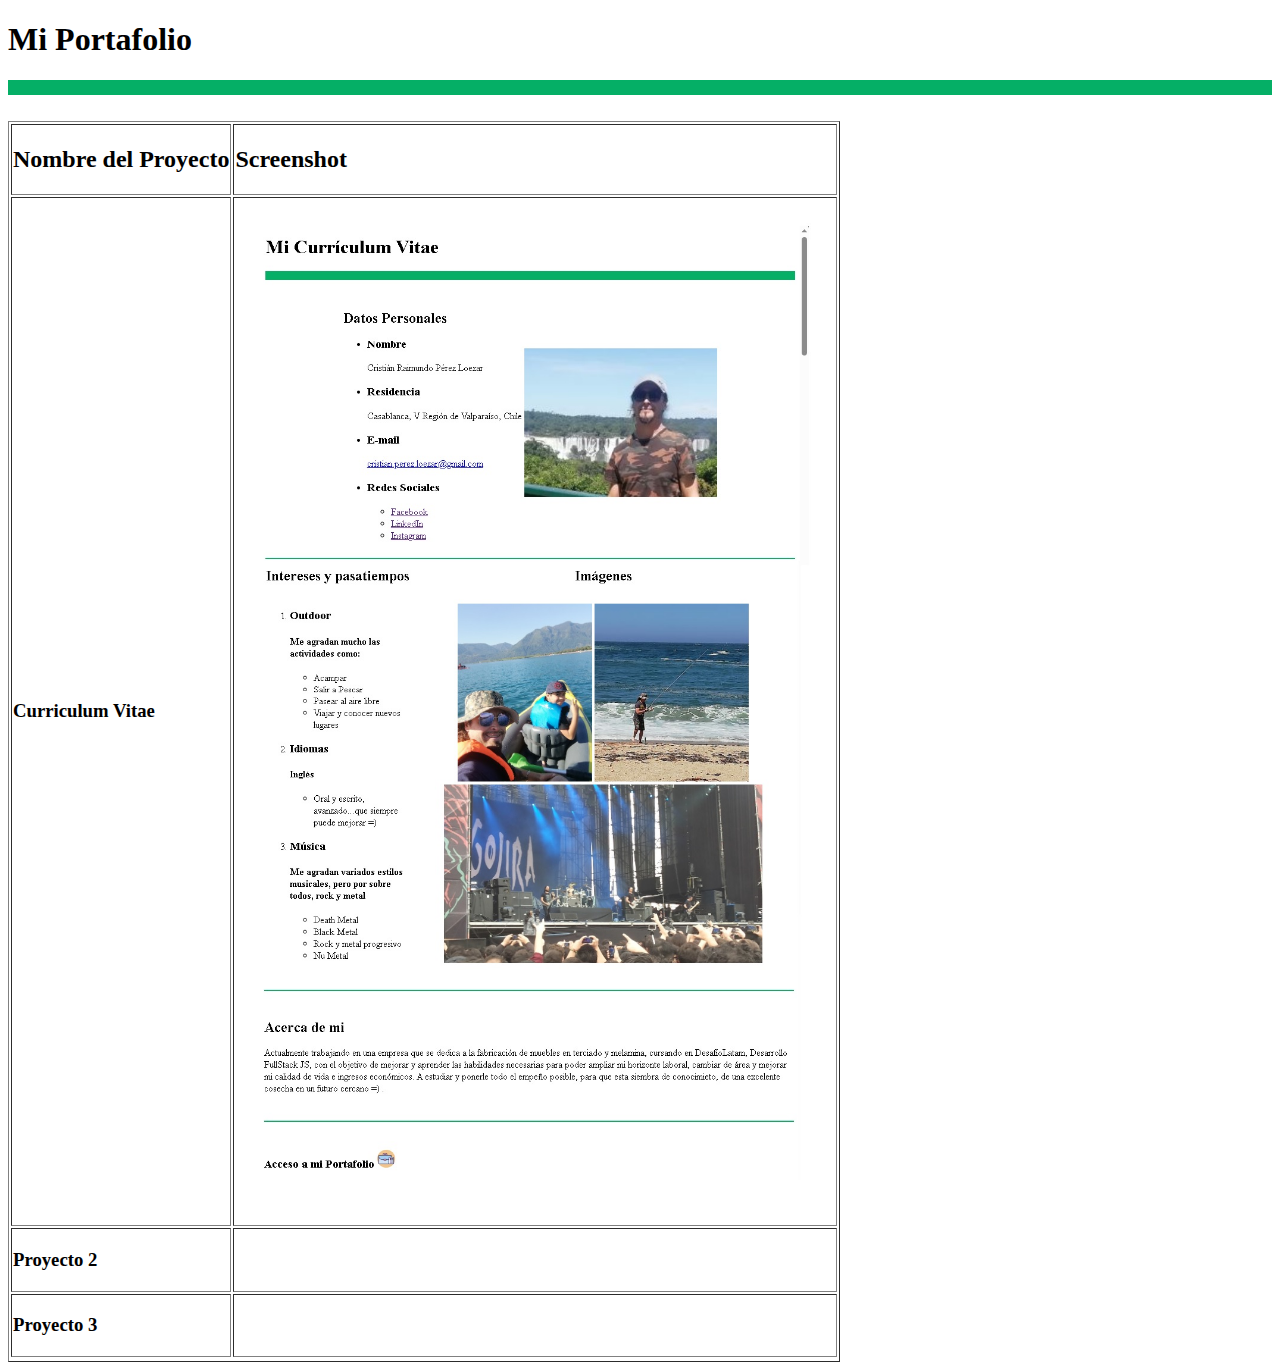
<file: assets/pages/portafolio/assets/desafios/desafio1/pages/portafolio.html>
<!DOCTYPE html>
<html lang="en">
<head>
    <meta charset="UTF-8">
    <meta name="viewport" content="width=device-width, initial-scale=1.0">
    <link rel="icon" type="image/png" href="../assets/images/portafolio.png">
    <title>Mi Portafolio</title>

</head>

<body>
    <h1>Mi Portafolio</h1>
<hr size="15px" noshade="10px" color="#05af66">
<br>
<table border="1">
    <tr>
       
        <td><h2>Nombre del Proyecto</h2></td>
        <td><h2>Screenshot</h2></td>
        
   
    </tr>
    <td><h3>Curriculum Vitae</h3></td>
    <td><img src="../assets/images/screenCv.jpg" alt="screenshot del Curriculum Vitae" width="600"></td>
    <tr>
        <td><h3>Proyecto 2</h3></td>
        <td></td>
        
    </tr>
    <tr>
        <td><h3>Proyecto 3</h3></td>
        <td></td>
    </tr>
    <tr>
        
    </tr>
</table>
    
</body>
</html>
</file>
<file: assets/pages/portafolio/assets/desafios/desafio2/assets/css/style.css>
.logohead {
    padding: 10px;
    border: 25px solid;
    border-color: brown;
    border-radius: 30%;
    max-height:500px;
    }

header,footer {
    background-color: black;
    border: 5px solid;
    border-color: brown;
    border-radius:5rem;
}


.fondo1 {
       height: 65%;
   
  }
table{
    padding: 50px;
}
.redondeado {
    padding: 10px;
    border: 10px solid;
    border-radius: 10%;
  
    }
h3,h4 {
    color: brown;
    font-family: Verdana, Geneva, Tahoma, sans-serif;
    display:flex;
}

footer {
    display: flex; 
    justify-content: space-between; 
  }
  
  footer,p ,.footerPage {
    flex: 1; 
    text-align: center; 
  }
  .fondo2 {
  background-image: url(../img/bluetooth.png);
  background-repeat:no-repeat;
  background-position: top; 
  background-size:contain;

  opacity: .3; }
  h1{
    color: brown;
    font-weight: bolder;
    font-size:xx-large;
    font-family: Verdana, Geneva, Tahoma, sans-serif;
   text-align: right;
  
}
h2{
    color: brown;
    font-weight: bolder;
    font-size:x-large;
    font-family: Verdana, Geneva, Tahoma, sans-serif;
   text-align: left;
   
}
li {
    padding: 10px;
    font-weight: bolder;
    font-size:large;
    font-family: Verdana, Geneva, Tahoma, sans-serif;
   
    
}
.footerPrecio {
    
    color:white ;
 
}
a {
    text-decoration: none;
    color: brown;
}
a:hover {
    color: rgb(172, 143, 143)
  }
</file>
<file: assets/pages/portafolio/assets/desafios/desafio3/assets/css/style.css>
* {
    margin: 0%;
    padding: 0%;
}
body {
    background-color: black;
}
h1 {
    width: 221px;
    height:auto;
    font-family: "Raleway";
    font-size: 50px;
    letter-spacing: 0px;
    font-weight: 500;
    opacity: 1;
    color: #ffffff;
    
}

header {
    width: auto;
    height: auto;
    display: flex;
    justify-content: center;
   
    
}

.imgPrincipal {
    display: flex;
   
    
}

section img {
    width: 100%;
  }

main {
    display: flex;
    justify-content: center;
    
}

main p{
  
    color: #ffffff;
    justify-content: center;
    font-family: "Raleway";
    font-size: xx-large;
    line-height: 2em;
    
}


.articuloPrincipal{
    display: flex;
    flex-direction: column;
    width: 70%;
    padding:5%;
}

.iguana-1 {
    width: 50%;
    padding:5%;
}
.iconosZona {
    display: flex;
    justify-content: center;
    background-color: #221e17;
}

h2 {
    width: 356px;
    height:auto;
    font-family: "Raleway";
    font-size: 40px;
    letter-spacing: 0px;
    font-weight:700;
    opacity: 1;
    color: #ffffff;
    padding-top: 75px;

}
.iconos {
    display: flex;
    justify-content:center;
}
.seccionIcono {
    padding: 50px;
    justify-content: center;
    font-family: "Raleway";
    font-size: 40px;
    letter-spacing: 0px;
    font-weight:lighter;
    opacity: 1;
    color: #ffffff;
    padding: 75px;
}
i {
    display: flex;
    justify-content: center;
    padding: 20px;
    font-size: 2em;
    
}
.galeria {
    display: flex;
    justify-content:space-between;
    
}
.imgGaleria {
    padding-top: 5%;
    padding-bottom: 5%;
    width:100%;

}

#iguana2 {
    padding-left: 1%;
    padding-right: 1%;
}
footer {
    background-color: #221e17;
    text-align: center;
    padding: 75px;
    
}
a {
    font-family: "Raleway";
    font-size: 40px;
    letter-spacing: 0px;
    font-weight:lighter;
    opacity: 1;
    color: #ffffff;
  
    text-decoration: none;
}

a:hover{
    font-weight:bold;
   
}
</file>
<file: assets/pages/portafolio/assets/desafios/desafio4/assets/css/style.css>
body {
  background-color: #fff;
}
.roboto-light {
    font-family: "Roboto", sans-serif;
    font-weight: 300;
    font-style: normal;
    color: #707070;
  }

  .roboto-medium {
    font-family: "Roboto", sans-serif;
    font-weight: 500;
    font-style: normal;
    color: #212529;

    justify-content: flex-end;  }

 
.tamañoLogo {
 max-height: 35px;
}
</file>
<file: assets/pages/portafolio/assets/desafios/desafio5/assets/css/estilos.css>
body {
  font-family: "Raleway", sans-serif;
}



#Hero-Section {
  background-image: url("../img/IAimagen3.jpg"); 
  background-repeat: no-repeat;
  background-size: cover;
  background-position: left;
}

/* Mis trabajos */

#Mis-trabajos .image-top {
  height: 250px;
  background-repeat: no-repeat;
  background-size: cover;
  background-position: center;
}

/* Contacto */

#Contacto form label {
  font-weight: 700;
  color: #373a3c;
}

@media (max-width: 768px) {
  #Contacto form label {
    font-weight: 400;
  }

  .navbar-brand{
    width: 100px;
  }

}

.img-logo {
  max-height: 50px;
 
}
</file>
